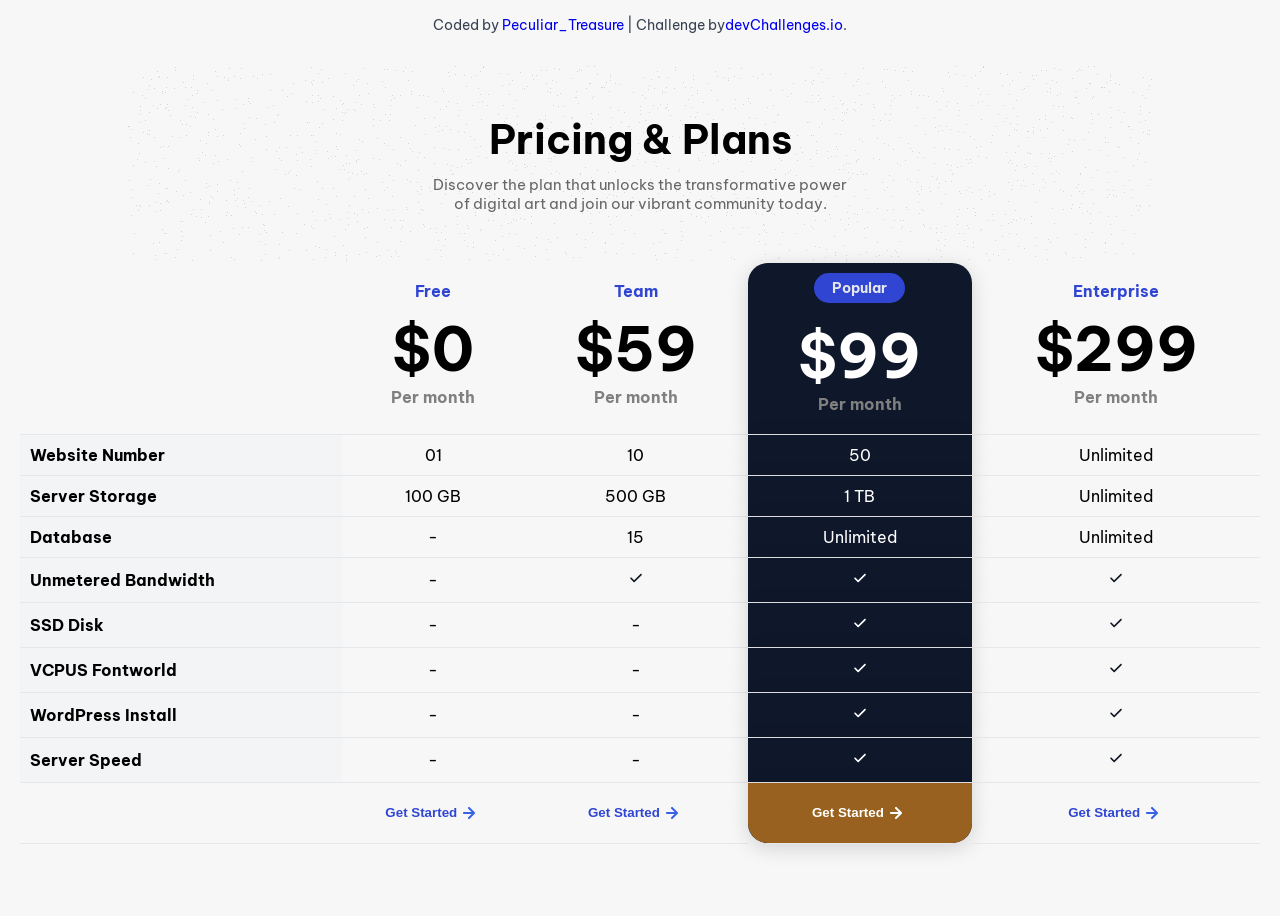
<file: pricing-table-master/index.html>
<!DOCTYPE html>
<html lang="en">
  <head>
    <meta charset="UTF-8" />
    <meta name="viewport" content="width=device-width, initial-scale=1.0" />
    <link rel="icon" href="resources/favicon.ico" type="image/x-icon" sizes="96x96"/>
    <link rel="stylesheet" href="style.css">
    
    <title>Pricing Table | devChallenges.io</title>
  </head>
  <body>
    <div class="author-info">
      Coded by <a href="#">Peculiar_Treasure</a> | Challenge by<a href="https://www.devchallenges.io?ref=challenge" target="_blank">devChallenges.io</a>.
    </div>
    <div class="pricing-card">
    <div class="header">
      <h2>Pricing & Plans</h2>
      <p>Discover the plan that unlocks the transformative power of digital art and join our vibrant community today.</p>
    </div>
    <div class="table-content">
      <table class="table-info">
        <thead>
          <tr>
            <th></th>
            <th><span class="name">Free</span>
              <h3>$0</h3>
              <p class="month">Per month</p>
            </th>

            <th>
              <span class="name">Team</span>
              <h3>$59</h3>
              <p class="month">Per month</p>
            </th>

            <th><span class="list">Popular</span>
              <h3>$99</h3>
              <p class="month">Per month</p>
            </th>

            <th>
              <span class="name">Enterprise</span>
              <h3>$299</h3>
              <p class="month">Per month</p>
            </th>
          </tr>
        </thead>
        <tbody>
          <tr>
            <td><span class="features">Website Number</span></td>
            <td>01</td>
            <td>10</td>
            <td>50</td>
            <td>Unlimited</td>
          </tr>
          <tr>
            <td><span class="features">Server Storage</span></td>
            <td>100 GB</td>
            <td>500 GB</td>
            <td>1 TB</td>
            <td>Unlimited</td>
          </tr>

          <tr>
            <td><span class="features">Database</span></td>
            <td>-</td>
            <td>15</td>
            <td>Unlimited</td>
            <td>Unlimited</td>
          </tr>

          <tr>
            <td><span class="features">Unmetered Bandwidth</span></td>
            <td>-</td>
            <td><img src="resources/check-1.svg"></td>
            <td><img src="resources/check.svg"></td>
            <td><img src="resources/check-1.svg"></td>
          </tr>

          <tr>
            <td><span class="features">SSD Disk</span></td>
            <td>-</td>
            <td>-</td>
            <td><img src="resources/check.svg"></td>
            <td><img src="resources/check-1.svg"></td>
          </tr>

          <tr>
            <td><span class="features">VCPUS Fontworld</span></td>
            <td>-</td>
            <td>-</td>
            <td><img src="resources/check.svg"></td>
            <td><img src="resources/check-1.svg"></td>
          </tr>

          <tr>
            <td><span class="features">WordPress Install</span></td>
            <td>-</td>
            <td>-</td>
            <td><img src="resources/check.svg"></td>
            <td><img src="resources/check-1.svg"></td>
          </tr>

          <tr>
            <td><span class="features">Server Speed</span></td>
            <td>-</td>
            <td>-</td>
            <td><img src="resources/check.svg"></td>
            <td><img src="resources/check-1.svg"></td>
          </tr>
        </tbody>
        <tfoot>
          <tr>
            <th></th>
            <td><button class="btn">Get Started<img src="resources/down arrow-1.svg" class="arrow"></button></td>
            <td><button class="btn">Get Started<img src="resources/down arrow-1.svg" class="arrow"></button></td>
            <td><button class="btn-p">Get Started<img src="resources/down arrow.svg"class="arrow"></button></td>
            <td><button class="btn">Get Started<img src="resources/down arrow-1.svg" class="arrow"></button></td>
          </tr>
        </tfoot>
      </table>
    </div>     
  </body>
</html>
</file>
<file: pricing-table-master/style.css>
@import url('https://fonts.googleapis.com/css2?family=Be+Vietnam+Pro:wght@400;500;600;700&display=swap');
* {
    margin: 0;
    padding: 0;
    box-sizing: border-box;
  }
  
  body {
    height: 100vh;
    background:#f7f7f7;
    font-family: "Be Vietnam Pro", system-ui, -apple-system, Segoe UI, Roboto,
    Helvetica, Arial, "Apple Color Emoji", "Segoe UI Emoji";
  }

  .author-info {
    font-size: 14px;
    text-align: center;
    margin-top: 16px;
    color: rgb(55, 65, 81);
  }

  .author-info a {
    text-decoration: none;
  }

  .container{
    place-self: center;
    padding: 30px 20px;
  }

  .pricing-card{
    padding:30px 20px;
  }

  .header{
    background-image:url(resources/bg-pattern.png);
    background-position:center;
    background-repeat:no-repeat;
    text-align: center;
    padding:50px 0;
  }

  .header h2{
    font-size:40px;
    margin-bottom:10px;
  }

  .header p{
    max-width:420px;
    margin:auto;
    color:#666;
    font-size: 15px;
  }

  .table-content{
    width: 100%;
    margin:auto;
  }
  
  .table-info{
    border-collapse:separate;
    border-spacing:0;
    width: 100%;
  }

  .table-info th,
  .table-info td{
    padding:10px;
    text-align:center;
    border-bottom:1px solid #e5e7eb;
  }

  .table-info th:nth-child(4),
  .table-info td:nth-child(4) {
    background: #0f172a;
    color: white;
    box-shadow:0 4px 20px rgba(0,0,0,0.15);
  }

  thead th{
    height:150px;
    vertical-align:middle;
  }

  thead th:nth-child(4){
    border-radius:20px 20px 0 0;
  }

  thead h3{
    font-size:60px;
    font-weight:bold;
  }

  tbody td:first-child{
    background:#f3f4f6;
    font-weight:bold;
    text-align:left;
  }
  
  .name{
    color:#3046d3;
    display:block;
    margin-bottom:10px;
  } 

  .month{
    color:gray;
    display:block;
    margin-bottom:10px;
  }

  .list{
    display:inline-block;
    background:#3046d3;
    color: #e5e7eb;
    padding:6px 18px;
    border-radius:70px;
    margin-bottom:15px;
    font-size:14px;
  }

  .btn{
    border:none;
    background:none;
    color:#3046d3;
    font-weight:bolder;
    cursor:pointer;
  }
  
  .btn-p{
    display: block;
    width:100%;
    height: 60px;
    border:none;
    background-color:#99611f;
    color:white;
    font-weight:bold;
    cursor:pointer;
    border-radius: 0 0 20px 20px;
  }
  
  .arrow{
    vertical-align:middle;
  }

  tfoot td:nth-child(4){
    padding: 0;
    border-radius:0 0 20px 20px;
  }



@media (max-width: 1024px) {

  .container{
    width: 100%;
    padding: 20px 15px;
  }

  .header{
    padding: 40px 15px;
  }

  .header h2{
    font-size: 34px;
  }

  .header p{
    font-size: 14px;
    max-width: 390px;
  }

  .pricing-card{
    overflow:scroll ;
    padding: 0 50px;
  }

  .table-info{
    min-width: 850px;
  }

  .table-info th,
  .table-info td{
    padding: 14px 10px;
  }

  thead th{
    height: 130px;
  }

  thead h3{
    font-size: 52px;
  }

  .name{
    font-size: 20px;
  }

  .month{
    font-size: 15px;
  }

  tbody td:first-child{
    width: 220px;
    font-size: 15px;
  }

  .table-info th:nth-child(2),
  .table-info td:nth-child(2){
    display: none;
  }

  .btn,
  .btn-p{
    font-size: 16px;
  }

  .btn-p{
    height: 60px;
  }

  .list{
    font-size: 13px;
    padding: 5px 16px;
  }
}


@media (max-width: 767px) {

  .container{
    width: 50%;
    place-self: center;
  }

  .header{
    padding: 40px 15px;
    place-self: center;
  }

  .header h2{
    font-size: 34px;
  }

  .header p{
    font-size: 13px;
    max-width: 400px;
  }

  .pricing-card{
    padding: 20px;
  }

  .table-info{
    min-width: 280px;
  }

  .table-info th,
  .table-info td{
    padding: 15px 5px;
  }

  thead th{
    height: 130px;
  }

  thead h3{
    font-size: 52px;
  }

  .name{
    font-size: 20px;
  }

  .month{
    font-size: 15px;
  }

  .table-info th:nth-child(2),
  .table-info td:nth-child(2){
    display: none;
  }

  .table-info th:nth-child(3),
  .table-info td:nth-child(3){
    display: none;
  }

  .features{
    display: block;
    width: 90px;
    font-size: 19px;
    font-weight: normal;
    overflow: hidden;
    white-space: nowrap;
    text-overflow: ellipsis;
  }
  
/* tbody td:first-child {
    width: 80px;
    overflow: hidden;
    white-space: nowrap;
    text-overflow: ellipsis;
} */

  .btn,
  .btn-p{
    font-size: 16px;
  }

  .btn-p{
    height: 60px;
  }

  .list{
    font-size: 13px;
    padding: 5px 16px;
  }
}
</file>
